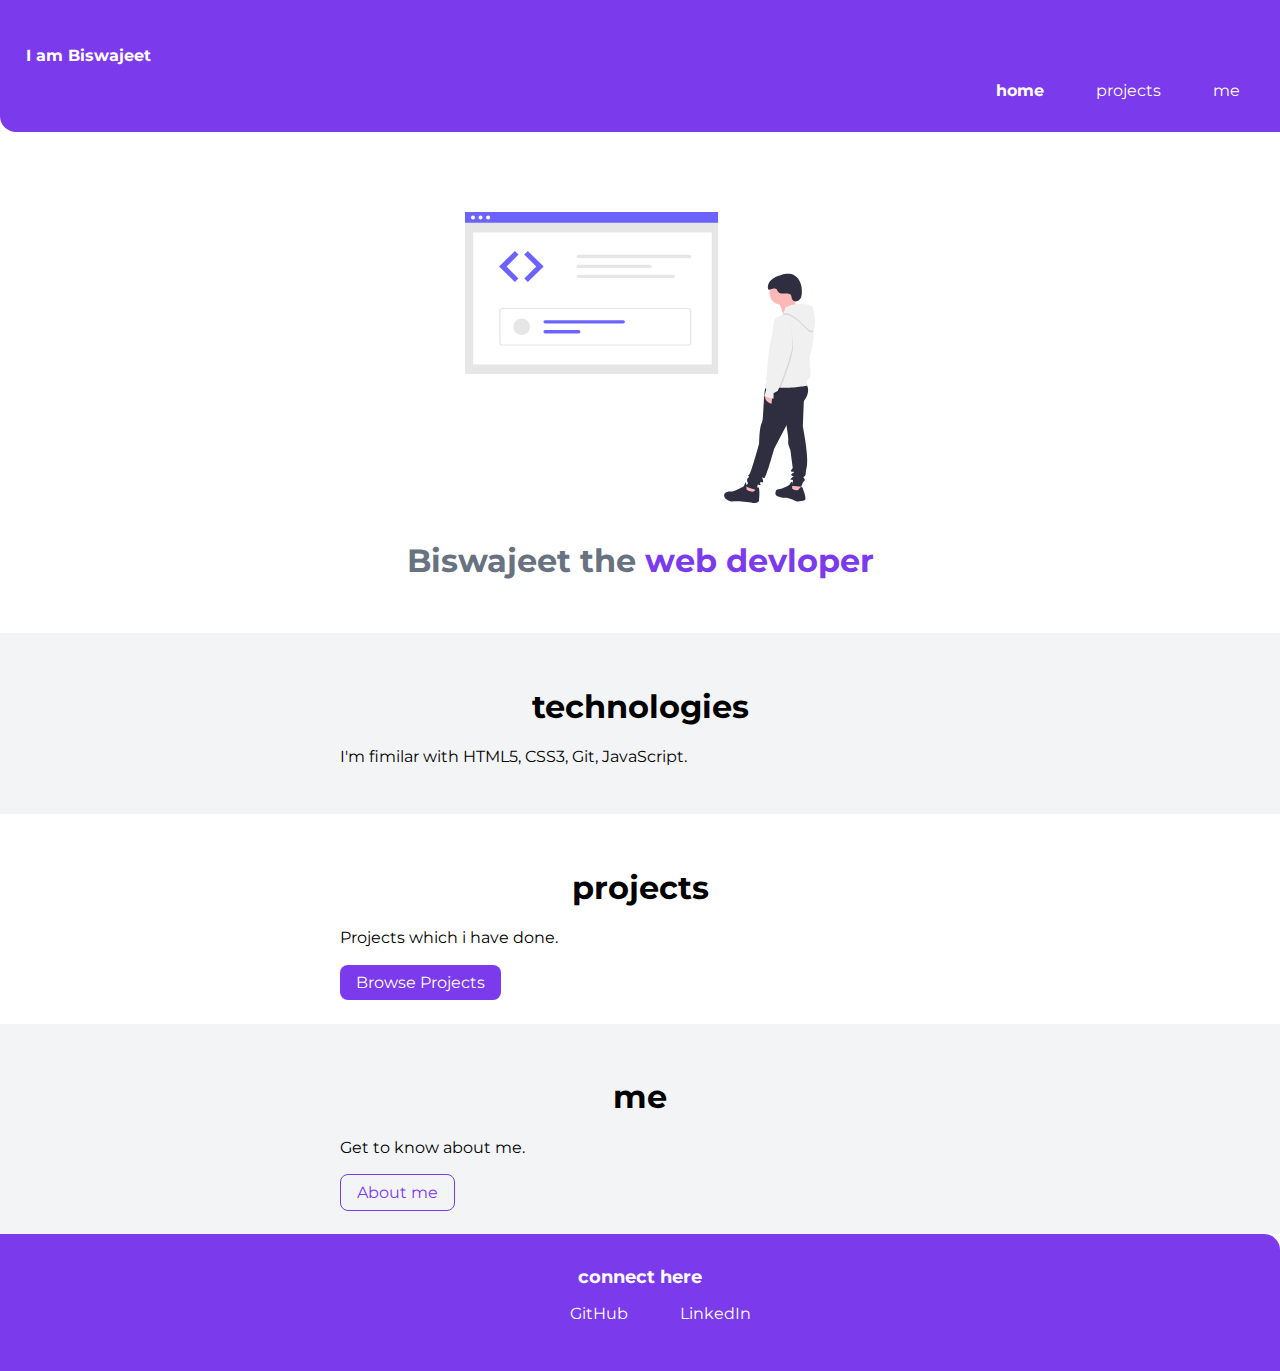
<file: index.html>
<!DOCTYPE html>
<html lang="en">
<head>
    <meta charset="UTF-8">
    <meta http-equiv="X-UA-Compatible" content="IE=edge">
    <meta name="viewport" content="width=device-width, initial-scale=1.0">
    <title>home | Biswajeet</title>
    <link rel="stylesheet" href="/style.css">
</head>
<body>
    
    <nav class="navigation container">
        <div class="nav-brand"> I am Biswajeet</div>
        <ul class="list-non-bullet nav-pills">
            <li class="list-item-inline">
                <a  class="link link-active" href="/">home</a>
            </li>
            <li class="list-item-inline">
                <a class="link" href="/projects.html">projects</a>
            </li>
            <li class="list-item-inline">
                <a  class="link" href="/aboutme.html">me</a>
            </li>
        </ul>
    </nav>
    <header class="hero">
        <img  class="hero-img"src="images/hero.svg">
        <h1 class="hero-heading">Biswajeet the <span style="color:var(--primary-color)">web devloper</span></h1>
    </header>
    <section class="section ow">
        <div class="container-center">
            <h1>technologies</h1>
            <p>I'm fimilar with HTML5, CSS3, Git, JavaScript.</p>
        </div>
    </section>
        <section class="section">
            <div class="container-center">
            <h1>projects</h1>
            <p id="para">Projects which i have done.</p>
            <a class="link primary-link" href="/projects.html">Browse Projects</a>
        </div>
        </section>
        
        <section class="section ow">
            <div class="container-center">
                <h1>me</h1>
                <p id="para">Get to know about me.</p>
            
            <a class="link secondary-link" href="/aboutme.html">About me</a>
        </div>
        </section>
        <footer class="footer">
            <div class="footer-header">connect here</div>
            <ul class="social-links non-bullet">
                <li class="list-item-inline">
                <a href="https://github.com/Biswajeet-salaboyina" class="link"> GitHub</a>
                
            </li>
            <li class="list-item-inline">
                <a href="https://www.linkedin.com/in/biswajeet-madhav-117367201/" class="link"> LinkedIn</a>
                
            </li>
            
        </ul>
        </footer>
</body>
</html>
</file>
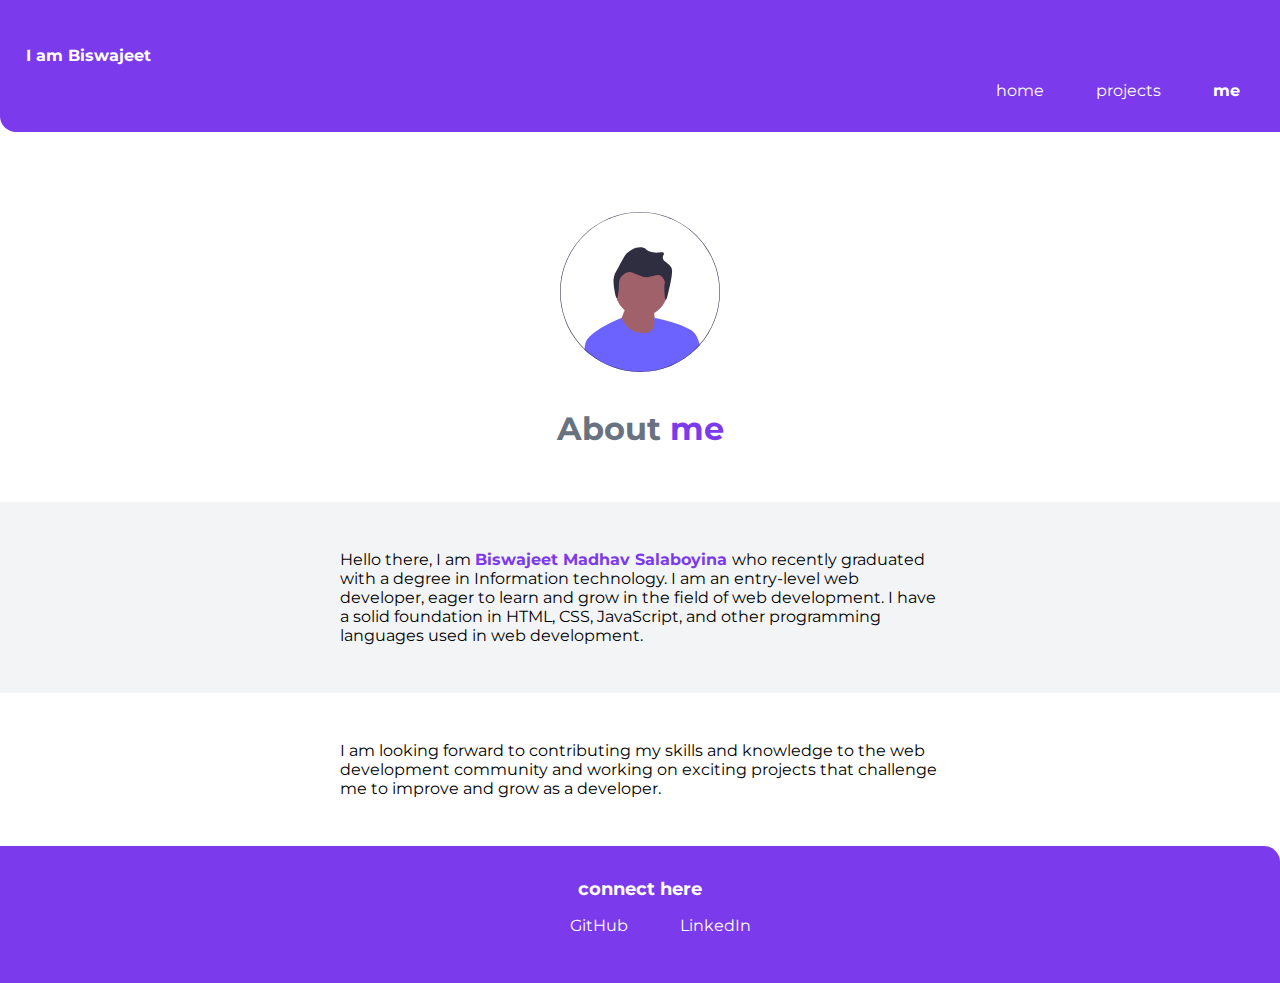
<file: aboutme.html>
<!DOCTYPE html>
<html lang="en">
<head>
    <meta charset="UTF-8">
    <meta http-equiv="X-UA-Compatible" content="IE=edge">
    <meta name="viewport" content="width=device-width, initial-scale=1.0">
    <title>About me</title>
    <link rel="stylesheet" href="/style.css">
</head>
<body>
    <nav class="navigation container">
        <div class="nav-brand"> I am Biswajeet</div>
        <ul class="list-non-bullet nav-pills">
            <li class="list-item-inline">
                <a  class="link " href="/">home</a>
            </li>
            <li class="list-item-inline">
                <a class="link" href="/projects.html">projects</a>
            </li>
            <li class="list-item-inline">
                <a  class="link link-active" href="/aboutme.html">me</a>
            </li>

        </ul>
    </nav>
    <header class="hero">
        <img  class="profile-img" src="images\proficepic.svg">
        <h1 class="hero-heading">About <span style="color:var(--primary-color)">me</span></h1>
    </header>
    <section class="section ow">
        <div class="container-center">
            
            <p> Hello there, I am <span style="color: #7C3AED; font-weight:bold">Biswajeet Madhav Salaboyina </span> who recently graduated with a degree in Information technology. 
                I am an entry-level web developer, eager to learn and grow in the field of web development. I have a solid foundation in HTML, CSS, JavaScript, 
                and other programming languages used in web development.</p>
        </div>
    </section>
    <section class="section ">
        <div class="container-center">

            <p>I am looking forward to contributing my skills and knowledge to the 
                web development community and working on exciting 
                projects that challenge me to improve and grow as a developer.</p>
        
        
    </div>
    </section>
    <footer class="footer">
        <div class="footer-header">connect here</div>
        <ul class="social-links non-bullet">
            <li class="list-item-inline">
            <a href="https://github.com/Biswajeet-salaboyina" class="link"> GitHub</a>
            
        </li>
        <li class="list-item-inline">
            <a href="https://www.linkedin.com/in/biswajeet-madhav-117367201/" class="link"> LinkedIn</a>
        </li>
    </ul>
    </footer>
</body>
</html>
</file>
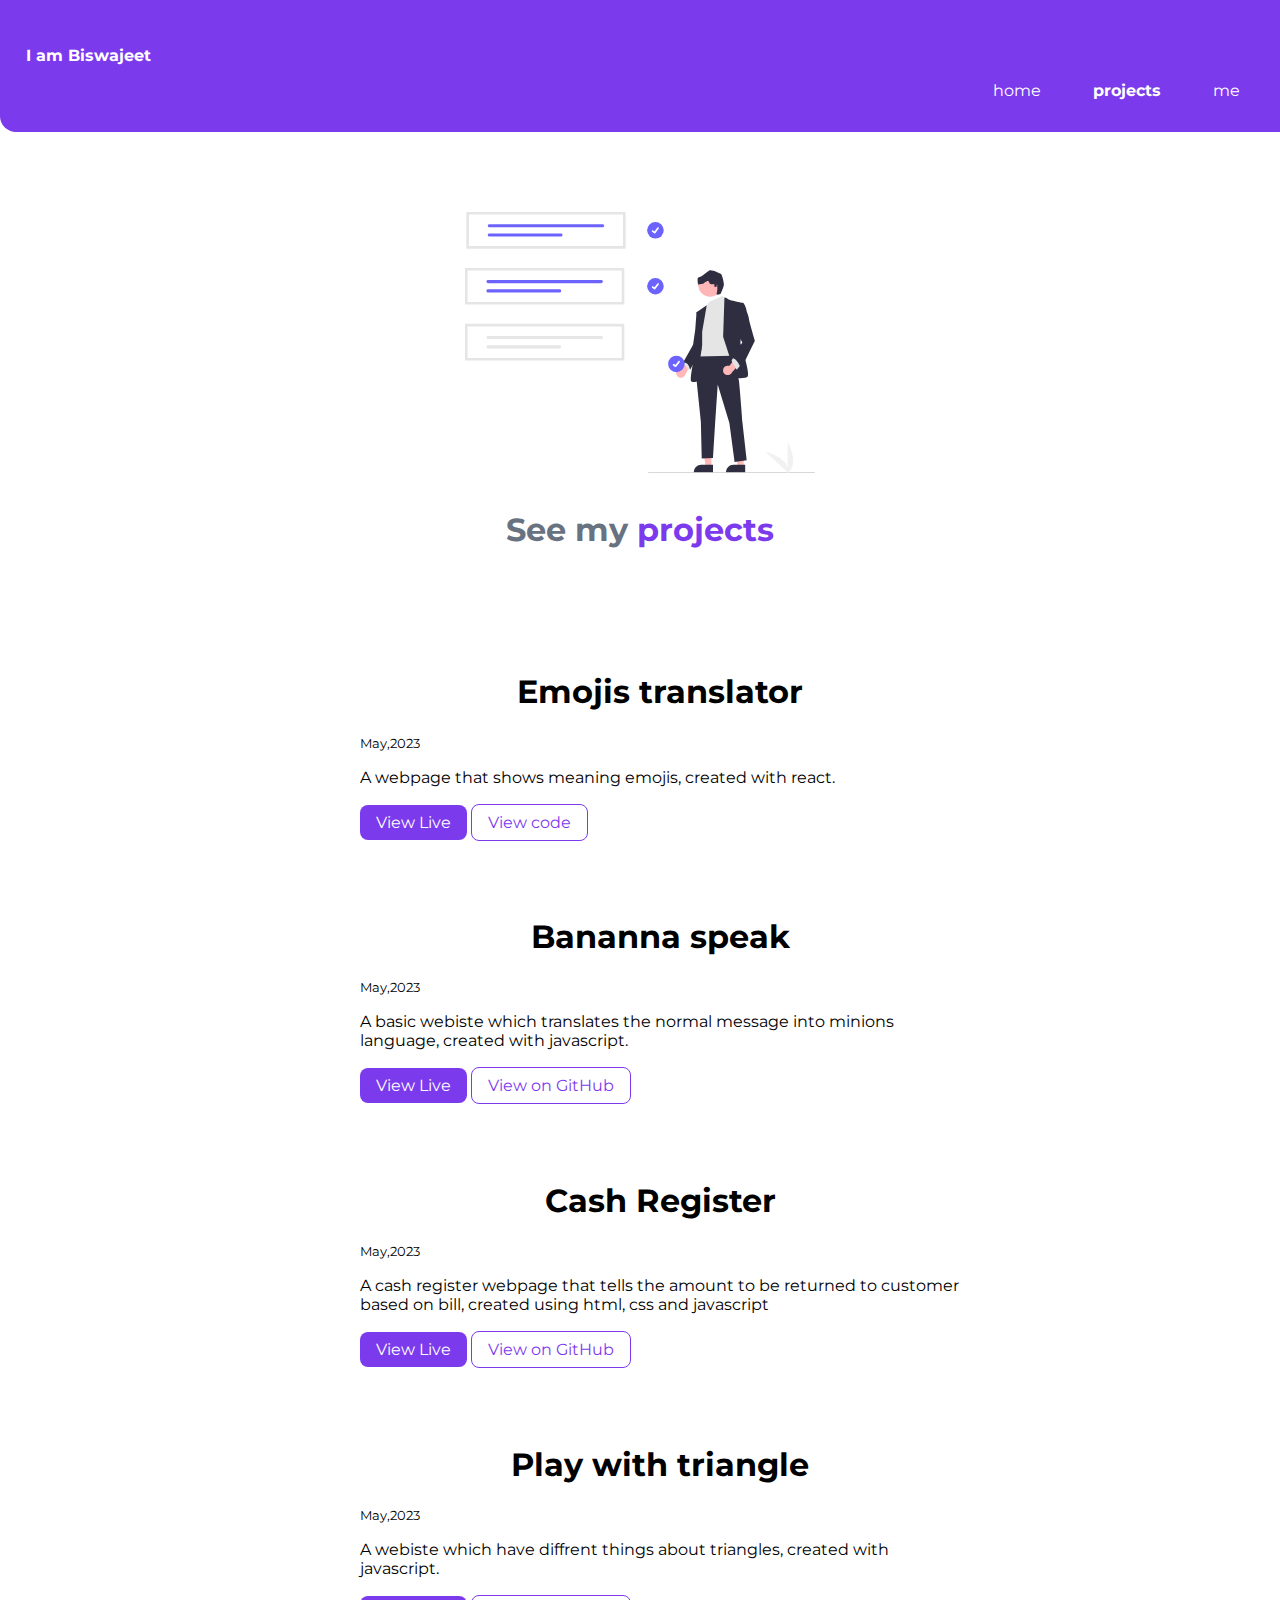
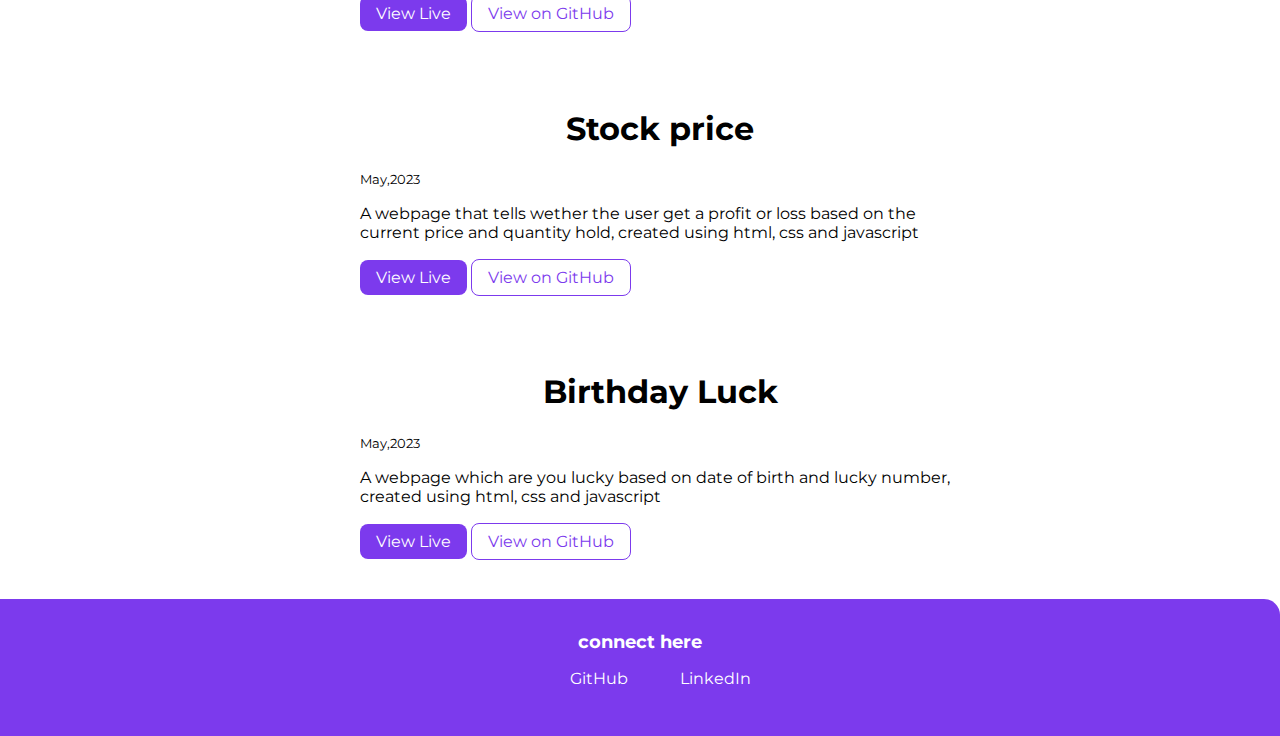
<file: projects.html>
<!DOCTYPE html>
<html lang="en">
<head>
    <meta charset="UTF-8">
    <meta http-equiv="X-UA-Compatible" content="IE=edge">
    <meta name="viewport" content="width=device-width, initial-scale=1.0">
    <title>Projects | Biswajeet</title>
    <link rel="stylesheet" href="/style.css">
</head>
<body>
    <nav class="navigation container">
        <div class="nav-brand"> I am Biswajeet</div>
        <ul class="list-non-bullet nav-pills">
            <li class="list-item-inline">
                <a  class="link " href="/">home</a>
            </li>
            <li class="list-item-inline">
                <a class="link link-active" href="/projects.html">projects</a>
            </li>
            <li class="list-item-inline">
                <a  class="link" href="/aboutme.html">me</a>
            </li>
        </ul>
    </nav>
    
        <header class="hero">
            <img  class="hero-img"src="images/project.svg">
            <h1 class="hero-heading">See my <span style="color:var(--primary-color)">projects</span></h1>
        </header>
        <ul class="non-bullet">
             <li>
                <section class="section ">
                <div class="container-center">
                 <h1>Emojis translator</h1>
                 <small>May,2023 </small>
                 <p id="para">A webpage that shows meaning emojis, created with react.

                 </p>
                 <a class="link primary-link" href="https://eic7br.csb.app/">View Live<a></a>
                 <a class="link secondary-link" href="https://codesandbox.io/s/emoji-translator-eic7br?file=/src/App.js">View code<a>
                </div>
                
            </section>
        </li>
            <section class="section">
             <li>
            <div class="container-center">
                <h1>Bananna speak</h1>
                 <small>May,2023 </small>
                 <p id="para">A basic webiste which translates the normal message into minions language, created with javascript.</p>
                <a class="link primary-link" href="https://biswajeetminionspeak.netlify.app/">View Live<a></a>
                <a class="link secondary-link" href="https://github.com/Biswajeet-salaboyina/neo-banana-speak">View on GitHub<a>
                </div>
                </li>
            </section>
            <section class="section ">
            <li>
                <div class="container-center">
                    <h1>Cash Register</h1>
                    <small>May,2023 </small>
                    <p id="para">A cash register webpage that tells the amount to be returned to customer based on bill, created using html, css and javascript</p>
                <a class="link primary-link" href="https://biswajeetcashregister.netlify.app/">View Live<a></a>
                <a class="link secondary-link" href="https://github.com/Biswajeet-salaboyina/cashregister">View on GitHub<a>
                </div>
                </li>
            </section>
            <section class="section">
                <li>
               <div class="container-center">
                   <h1>Play with triangle</h1>
                    <small>May,2023 </small>
                    <p id="para">A  webiste which have diffrent things about triangles, created with javascript.</p>
                   <a class="link primary-link" href="https://biswajeetplaywithtriangle.netlify.app/">View Live<a></a>
                   <a class="link secondary-link" href="https://github.com/Biswajeet-salaboyina/triangle">View on GitHub<a>
                   </div>
                   </li>
               </section>
               <section class="section ">
                <li>
                    <div class="container-center">
                        <h1>Stock price</h1>
                        <small>May,2023 </small>
                        <p id="para">A webpage that tells wether the user get a profit or loss based on the current price and quantity hold, created using html, css and javascript</p>
                    <a class="link primary-link" href="https://biswajeetstockprice.netlify.app/">View Live<a></a>
                    <a class="link secondary-link" href="https://github.com/Biswajeet-salaboyina/stocksprice">View on GitHub<a>
                    </div>
                    </li>
                </section>
                <section class="section ">
                    <li>
                        <div class="container-center">
                            <h1>Birthday Luck</h1>
                            <small>May,2023 </small>
                            <p id="para">A webpage which are you lucky based on date of birth and lucky number, created using html, css and javascript</p>
                        <a class="link primary-link" href="https://biswajeetbirthdayluck.netlify.app/">View Live<a></a>
                        <a class="link secondary-link" href="https://github.com/Biswajeet-salaboyina/Birthdaylucky">View on GitHub<a>
                        </div>
                        </li>
                    </section>
        </div>
        </ul>
        <footer class="footer">
            <div class="footer-header">connect here</div>
            <ul class="social-links non-bullet">
                <li class="list-item-inline">
                <a href="https://github.com/Biswajeet-salaboyina" class="link"> GitHub</a>
                
            </li>
            <li class="list-item-inline">
                <a href="https://www.linkedin.com/in/biswajeet-madhav-117367201/" class="link"> LinkedIn</a>
                
        </ul>
        </footer>
   
</body>
</html>
</file>
<file: style.css>
@import url('https://fonts.googleapis.com/css2?family=Montserrat:wght@400;700&display=swap');

:root{
    --primary-color:#7C3AED;
    --dark-gray:#687280;
    --off-white:#F3F4F6;
}
body{
font-family: 'Montserrat', sans-serif;
margin:0px
}

hr{
    margin:2rem 0;
}

.margin-md{
    margin:2rem;
}

.containers{
    padding-left:1rem;
    padding-right:1rem;
}

.container-center {
    max-width :600px;
    margin:auto;
}

.link{
  text-decoration: none;
  padding: 0.5rem 1rem;
  
  
}

.primary-link{
    background-color:var(--primary-color);
    border-radius: 0.5rem;
    color:white;
    
}
.secondary-link{
    color:var(--primary-color);
    border-radius: 0.5rem;
    
    
    
    border: 1px solid var(--primary-color);
}

#para{
    padding-bottom: 10px;
}

.non-bullet{
    list-style: none;
}

.list-item-inline
{
    display: inline;
    padding:0rem 0.5rem
}
.navigation{
    background-color:var(--primary-color);
    color:white;
    padding: 1rem;
    border-bottom-left-radius: 1rem;
}


.navigation .nav-brand{
    font-weight:bold;
    padding-top:30px;
    padding-left: 10px;
    
}
.navigation .link{
    color: white;
}

.navigation .nav-pills{
    text-align: right;
}

.navigation .link-active{
    font-weight: bold;
}

.hero
{
    padding: 2rem;
    padding-top:5rem;
}

.hero .hero-img{
    max-width: 350px;
    display: block;
    margin: auto;
}

.hero .hero-heading{
    color:var(--dark-gray);
    text-align:center;
    padding-top: 1rem;
}
.profile-img{
    max-width: 350px;
    height: 160px;
    display: block;
    margin: auto;
}

.section{
    padding: 2rem;
    width: auto;
}
.section h1{
text-align: center;

}

.ow{
    background-color: var(--off-white);
    width:auto
}



.footer{
    background-color:var(--primary-color);
    padding:2rem  1rem;
    text-align: center;
    color:white;
    border-top-right-radius: 1rem;
}



.footer .link{
    color:white;
}
.footer .footer-header{
    font-weight:bold;
    font-size:large;
}
.footer .ul{
    padding-inline-start: 0pxs;
}
</file>
